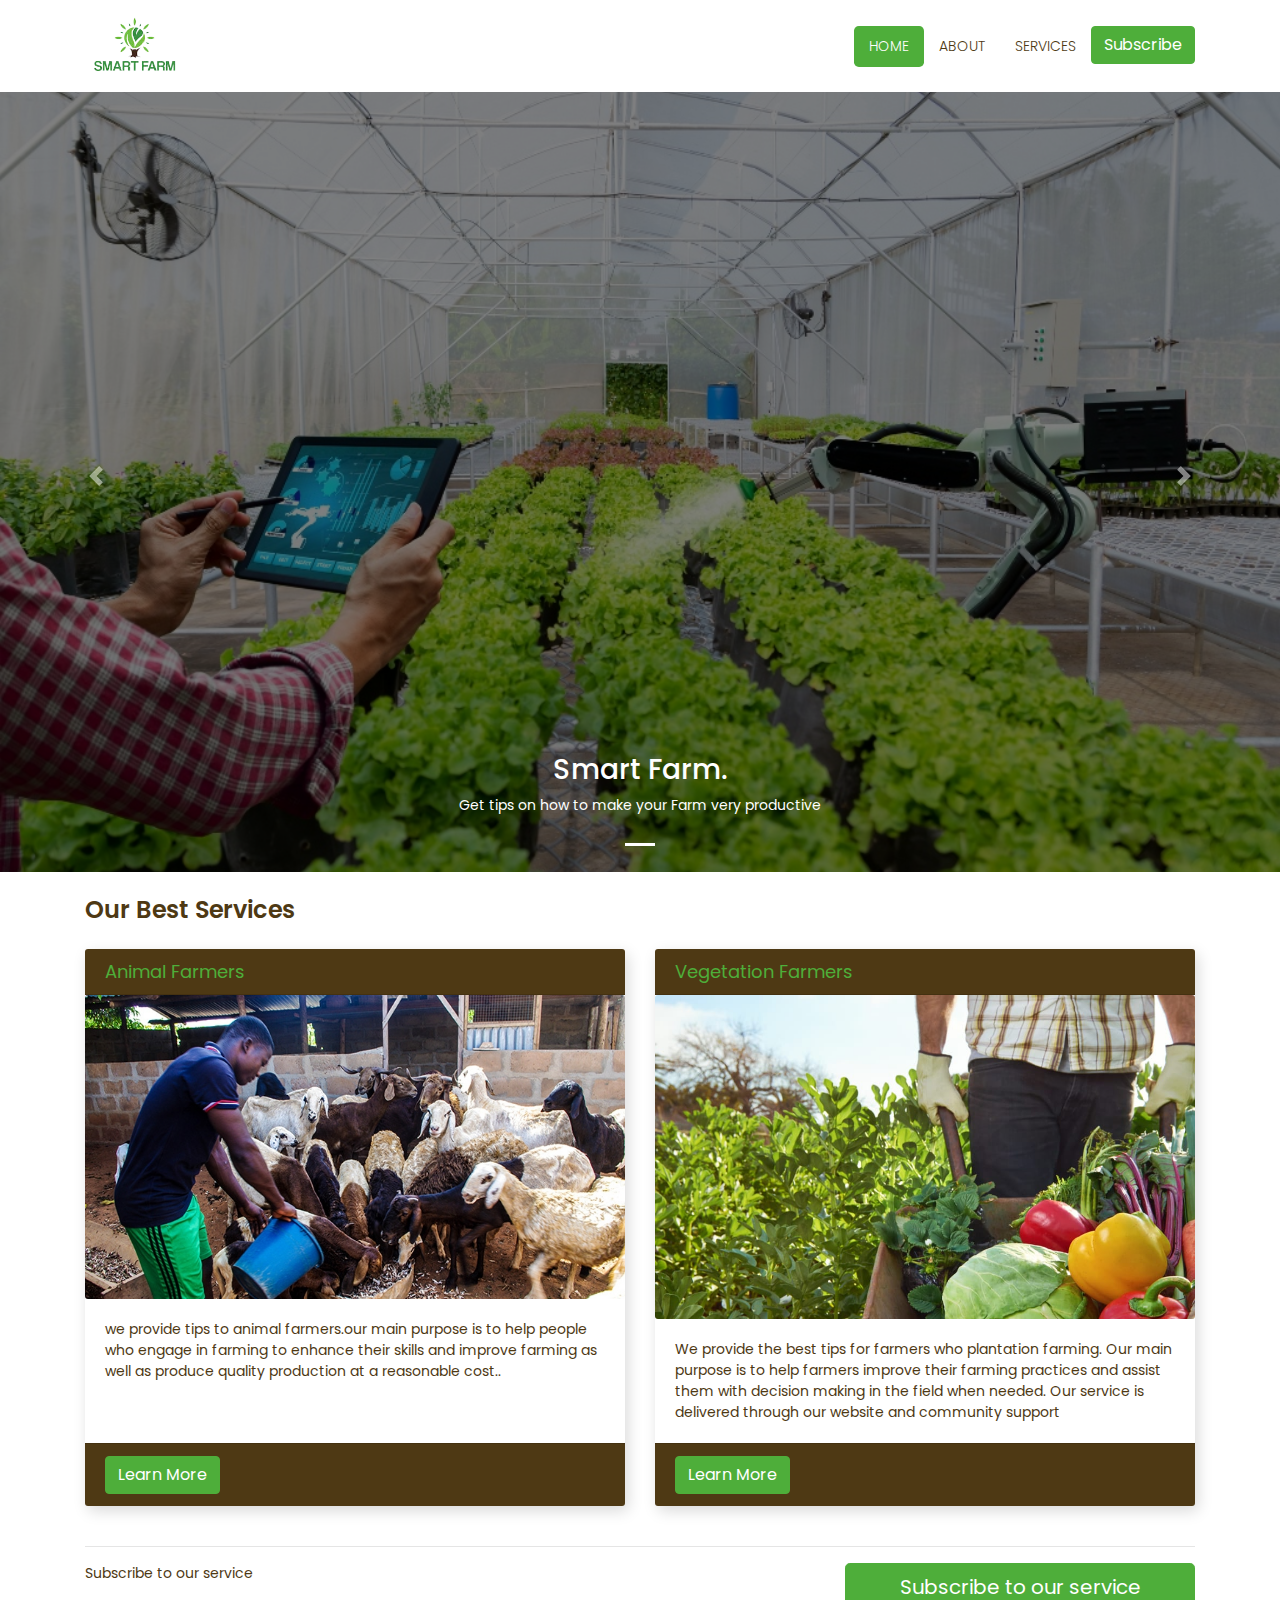
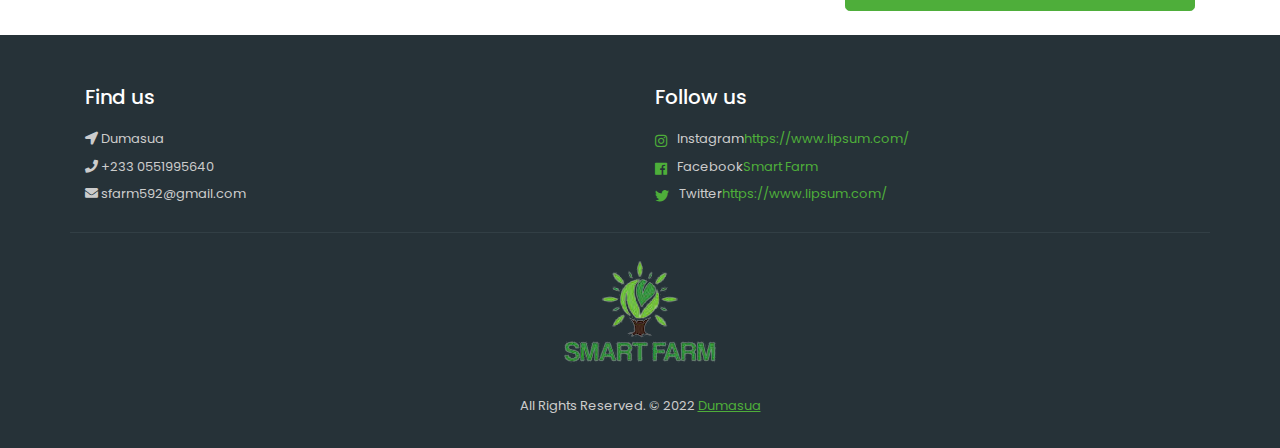
<file: index.html>
<!DOCTYPE html>
<html lang="en">
<head>
	<meta charset="utf-8">
	<meta name="viewport" content="width=device-width, initial-scale=1, shrink-to-fit=no">
	<meta name="description" content="">
	<meta name="author" content="">
	<title>Smart Farm. Get tips on how to make your Farm very productive </title>
	<!-- Bootstrap core CSS -->
	<link href="vendor/bootstrap/css/bootstrap.min.css" rel="stylesheet">
	<!-- Fontawesome CSS -->
	<link href="css/all.css" rel="stylesheet">
	<!-- Custom styles for this template -->
	<link href="css/style.css" rel="stylesheet">
</head>
<body>
    <!-- Navigation -->
    <nav class="navbar fixed-top navbar-expand-lg navbar-dark bg-light top-nav fixed-top">
        <div class="container">
            <a class="navbar-brand" href="index.html">
            <img src="images/smartfarm.png" class="" alt="logo" width="100" />
            </a>
            <button class="navbar-toggler navbar-toggler-right" type="button" data-toggle="collapse" data-target="#navbarResponsive" aria-controls="navbarResponsive" aria-expanded="false" aria-label="Toggle navigation">
				<span class="fas fa-bars"></span>
            </button>
            <div class="collapse navbar-collapse" id="navbarResponsive">
               <ul class="navbar-nav ml-auto">
                  <li class="nav-item">
                     <a class="nav-link active" href="index.html">Home</a>
                  </li>
                  <li class="nav-item">
                     <a class="nav-link" href="about.html">About</a>
                  </li>
                  <li class="nav-item">
                     <a class="nav-link" href="services.html">Services</a>
                  </li>

                  <li class="nav-item">
                     <a href="https://docs.google.com/forms/d/e/1FAIpQLSfhCXgUAAu_7XBQkKNolbiO1_bX8SvSROceKBPkLJikUIiQJg/viewform?usp=sf_link" class="btn btn-primary">Subscribe</a>
                  </li>
               </ul>
            </div>
<!--  -->
         </div>
    </nav>
    <header class="slider-main">
        <div id="carouselExampleIndicators" class="carousel slide carousel-fade" data-ride="carousel">
            <ol class="carousel-indicators">
               <li data-target="#carouselExampleIndicators" data-slide-to="0" class="active"></li>
              
            </ol>
            <div class="carousel-inner" role="listbox">
               <!-- Slide One - Set the background image for this slide in the line below -->
               <div class="carousel-item active" style="background-image: url('images/smart\ farm\ image.jpeg')">
                  <div class="carousel-caption d-none d-md-block">
                     <h3>Smart Farm.</h3>
                     <p> Get tips on how to make your Farm very productive</p>
                  </div>
               </div>
              
            </div>
            <a class="carousel-control-prev" href="#carouselExampleIndicators" role="button" data-slide="prev">
				<span class="carousel-control-prev-icon" aria-hidden="true"></span>
				<span class="sr-only">Previous</span>
            </a>
            <a class="carousel-control-next" href="#carouselExampleIndicators" role="button" data-slide="next">
				<span class="carousel-control-next-icon" aria-hidden="true"></span>
				<span class="sr-only">Next</span>
            </a>
        </div>
    </header>
    <!-- Page Content -->
    <div class="container">
        <div class="services-bar">
            <h1 class="my-4">Our Best Services </h1>
            <!-- Services Section -->
            <div class="row">
               <div class="col-lg-6 mb-4">
                  <div class="card h-100">
                     <h4 class="card-header">Animal Farmers</h4>
                     <div class="card-img">
                        <img class="img-fluid" src="images/anim.jpeg" alt="" />
                     </div>
                     <div class="card-body">
                        <p class="card-text">we provide tips to animal farmers.our main purpose is to help people who engage in farming to enhance their skills and improve farming as well as produce quality production at a reasonable cost..</p>
                     </div>
                     <div class="card-footer">
                        <a href="about.html" class="btn btn-primary">Learn More</a>
                     </div>
                  </div>
               </div>
               <div class="col-lg-6 mb-4">
                  <div class="card h-100">
                     <h4 class="card-header">Vegetation Farmers</h4>
                     <div class="card-img">
                        <img class="img-fluid" src="images/foodfarmers.jpeg" alt="" />
                     </div>
                     <div class="card-body">
                        <p class="card-text">We provide the best tips for farmers who plantation farming. Our main purpose is to help farmers improve their farming practices and assist them with decision making in the field when needed. Our service is delivered through our website and community support</p>
                     </div>
                     <div class="card-footer">
                        <a href="about.html" class="btn btn-primary">Learn More</a>
                     </div>
                  </div>
               </div>
            </div>
            <!-- /.row -->
        </div>
        <!-- About Section -->
  
        <hr>
        <!-- Get In Touch Now Section -->
        <div class="row mb-4">
            <div class="col-md-8">
               <p>Subscribe to our service</p>
            </div>
            <div class="col-md-4">
               <a class="btn btn-lg btn-secondary btn-block" href="https://docs.google.com/forms/d/e/1FAIpQLSfhCXgUAAu_7XBQkKNolbiO1_bX8SvSROceKBPkLJikUIiQJg/viewform?usp=sf_link">Subscribe to our service</a>
            </div>
        </div>
    </div>
    <!-- /.container -->
    <!--footer starts from here-->
    <footer class="footer">
        <div class="container bottom_border">
            <div class="row">
               <div class="col-lg-6 col-md-6 col-sm-6 col">
					<h5 class="headin5_amrc col_white_amrc pt2">Find us</h5>
					<!--headin5_amrc-->
					<p><i class="fa fa-location-arrow"></i> Dumasua</p>
					<p><i class="fa fa-phone"></i> +233 0551995640 </p>
					<p><i class="fa fa fa-envelope"></i> sfarm592@gmail.com </p>
               </div>
               <div class="col-lg-6 col-md-6 col-sm-6 col">
					<h5 class="headin5_amrc col_white_amrc pt2">Follow us</h5>
					<!--headin5_amrc ends here-->
					<ul class="footer_ul2_amrc">
						<li>
							<a href="#"><i class="fab fa-instagram fleft padding-right"></i> </a>
							<p>Instagram<a href="#">https://www.lipsum.com/</a></p>
						</li>
						<li>
							<a href="#"><i class="fab fa-facebook fleft padding-right"></i> </a>
							<p>Facebook<a href="#">Smart Farm</a></p>
						</li>
						<li>
							<a href="#"><i class="fab fa-twitter fleft padding-right"></i> </a>
							<p>Twitter<a href="#">https://www.lipsum.com/</a></p>
						</li>
					</ul>
					<!--footer_ul2_amrc ends here-->
				</div>
	
			
			</div>
		</div>
        <div class="container">
            <div class="footer-logo">
				<a href="#"><img src="images/smartfarm.png" alt="" /></a>
			</div>
            <!--foote_bottom_ul_amrc ends here-->
            <p class="copyright text-center">All Rights Reserved. &copy; 2022 <a href="#">Dumasua</a>
            </p>
            
            <!--social_footer_ul ends here-->
        </div>
    </footer>
	  
<!-- Bootstrap core JavaScript -->
<script src="vendor/jquery/jquery.min.js"></script>
<script src="vendor/bootstrap/js/bootstrap.bundle.min.js"></script>
</body>
</html>
</file>
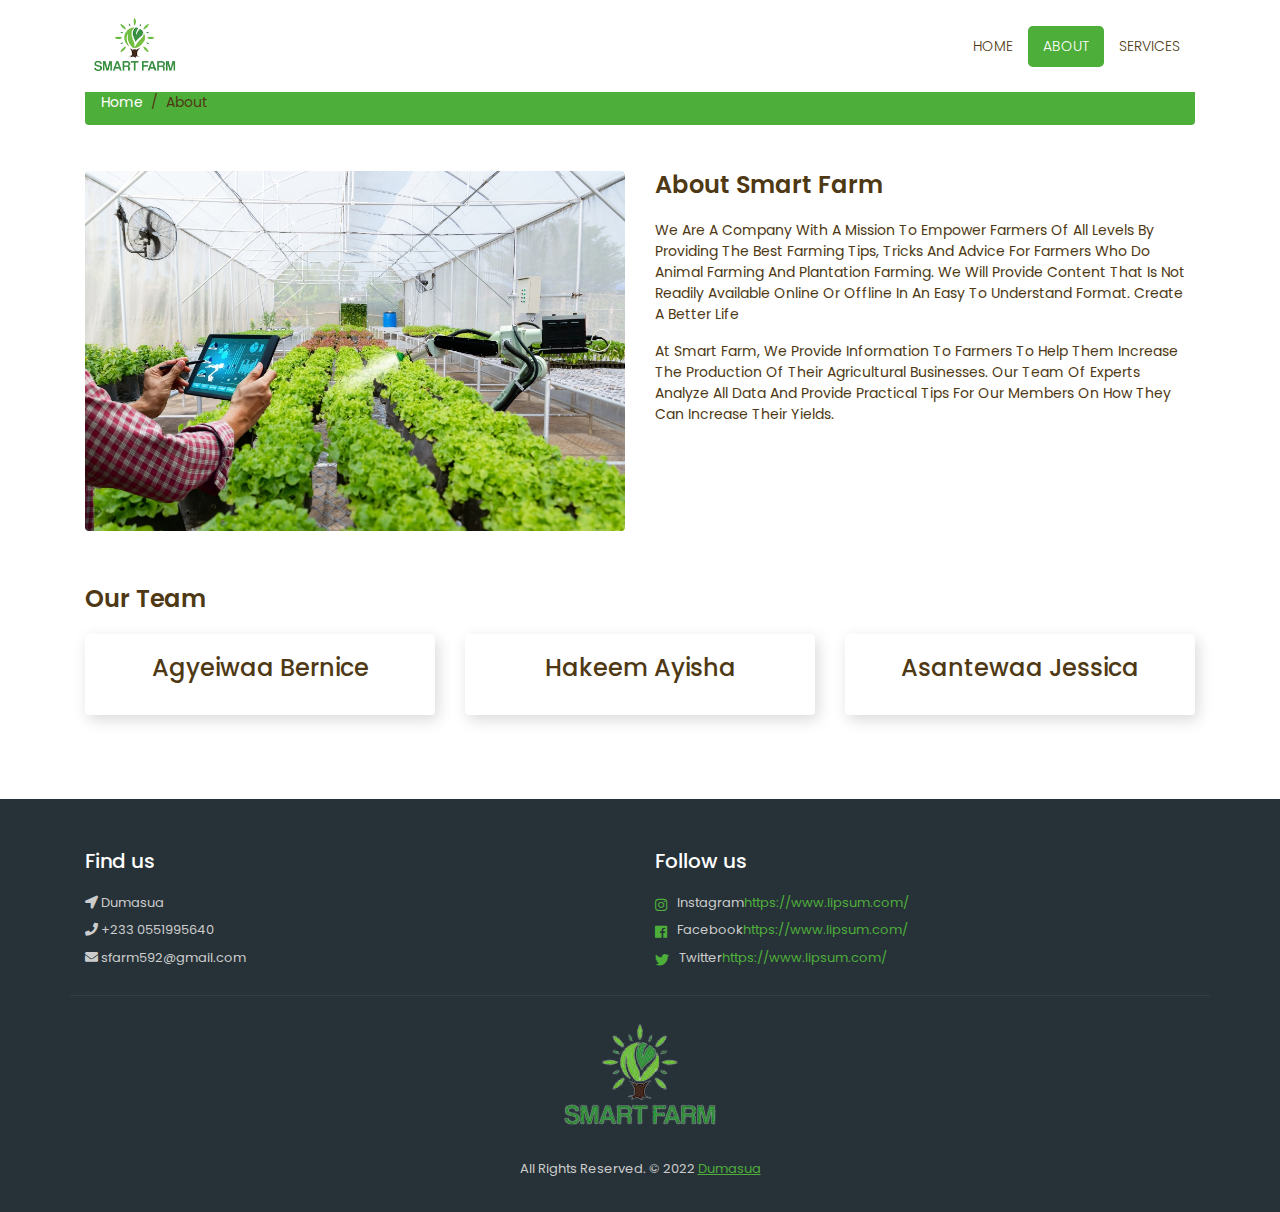
<file: about.html>
<!DOCTYPE html>
<html lang="en">
<head>
	<meta charset="utf-8">
	<meta name="viewport" content="width=device-width, initial-scale=1, shrink-to-fit=no">
	<meta name="description" content="">
	<meta name="author" content="">
	<title>Smart Farm</title>
	<!-- Bootstrap core CSS -->
	<link href="vendor/bootstrap/css/bootstrap.min.css" rel="stylesheet">
	<!-- Fontawesome CSS -->
	<link href="css/all.css" rel="stylesheet">
	<!-- Custom styles for this template -->
	<link href="css/style.css" rel="stylesheet">
</head>
<body>
	<!-- Navigation -->
	<nav class="navbar fixed-top navbar-expand-lg navbar-dark bg-light top-nav fixed-top">
        <div class="container">
            <a class="navbar-brand" href="index.html">
				<img src="images/smartfarm.png" class="" alt="logo" width="100" />
            </a>
            <button class="navbar-toggler navbar-toggler-right" type="button" data-toggle="collapse" data-target="#navbarResponsive" aria-controls="navbarResponsive" aria-expanded="false" aria-label="Toggle navigation">
				<span class="fas fa-bars"></span>
            </button>
            <div class="collapse navbar-collapse" id="navbarResponsive">
               <ul class="navbar-nav ml-auto">
                  <li class="nav-item">
                     <a class="nav-link " href="index.html">Home</a>
                  </li>
                  <li class="nav-item">
                     <a class="nav-link active" href="about.html">About</a>
                  </li>
                  <li class="nav-item">
                     <a class="nav-link" href="services.html">Services</a>
                  </li>
               </ul>
            </div>
        </div>
    </nav>
	<!-- full Title -->

    <!-- Page Content -->
    <div class="container">
		<div class="breadcrumb-main">
			<ol class="breadcrumb">
				<li class="breadcrumb-item">
					<a href="index.html">Home</a>
				</li>
				<li class="breadcrumb-item active">About</li>
			</ol>
		</div>
		<!-- About Content -->
		<div class="about-main">
			<div class="row">
				<div class="col-lg-6">
					<img class="img-fluid rounded mb-4" src="images/smart farm image.jpeg" alt="" />
				</div>
				<div class="col-lg-6">
					<h2>About Smart Farm</h2>
					<p>We are a company with a mission to empower farmers of all levels by providing the best farming tips, tricks and advice for farmers who do animal farming and plantation farming. We will provide content that is not readily available online or offline in an easy to understand format. Create a better life</p>
					<p>At Smart Farm, we provide information to farmers to help them increase the production of their agricultural businesses.
						  Our team of experts analyze all  data and provide practical tips for our members on how they can increase their yields.</p>
			</div>
			<!-- /.row -->
		</div>

		<!-- Team Members -->
		<div class="team-members-box">  
			<h2>Our Team</h2>
			<div class="row">
				<div class="col-lg-4 mb-4">
				  <div class="card h-100 text-center">
					<div class="card-body">
						<h4 class="card-title">Agyeiwaa Bernice
						</h4>
						
					</div>
					
				  </div>
				</div>
				<div class="col-lg-4 mb-4">
				  <div class="card h-100 text-center">
					<div class="card-body">
						<h4 class="card-title">Hakeem Ayisha
						</h4>
					</div>
					
				  </div>
				</div>
				<div class="col-lg-4 mb-4">
				  <div class="card h-100 text-center">
					<div class="card-body">
						<h4 class="card-title">Asantewaa Jessica</h4>
					</div>
					</div>
				  </div>
				</div>
			</div>
			<!-- /.row -->
		</div>
		<!-- Our Customers -->
	
		<!-- /.container -->
	</div>

    <!--footer starts from here-->
    <footer class="footer">
        <div class="container bottom_border">
            <div class="row">
               <div class="col-lg-6 col-md-6 col-sm-6 col">
					<h5 class="headin5_amrc col_white_amrc pt2">Find us</h5>
					<!--headin5_amrc-->
					<p><i class="fa fa-location-arrow"></i> Dumasua</p>
					<p><i class="fa fa-phone"></i> +233 0551995640 </p>
					<p><i class="fa fa fa-envelope"></i> sfarm592@gmail.com </p>
               </div>
               <div class="col-lg-6 col-md-6 col-sm-6 col">
					<h5 class="headin5_amrc col_white_amrc pt2">Follow us</h5>
					<!--headin5_amrc ends here-->
					<ul class="footer_ul2_amrc">
						<li>
							<a href="#"><i class="fab fa-instagram fleft padding-right"></i> </a>
							<p>Instagram<a href="#">https://www.lipsum.com/</a></p>
						</li>
						<li>
							<a href="#"><i class="fab fa-facebook fleft padding-right"></i> </a>
							<p>Facebook<a href="#">https://www.lipsum.com/</a></p>
						</li>
						<li>
							<a href="#"><i class="fab fa-twitter fleft padding-right"></i> </a>
							<p>Twitter<a href="#">https://www.lipsum.com/</a></p>
						</li>
					</ul>
					<!--footer_ul2_amrc ends here-->
				</div>
	
			
			</div>
		</div>
        <div class="container">
            <div class="footer-logo">
				<a href="#"><img src="images/smartfarm.png" alt="" /></a>
			</div>
            <!--foote_bottom_ul_amrc ends here-->
            <p class="copyright text-center">All Rights Reserved. &copy; 2022 <a href="#">Dumasua</a>
            </p>
            
            <!--social_footer_ul ends here-->
        </div>
    </footer>
<!-- Bootstrap core JavaScript -->
<script src="vendor/jquery/jquery.min.js"></script>
<script src="vendor/bootstrap/js/bootstrap.bundle.min.js"></script>
</body>
</html>
</file>
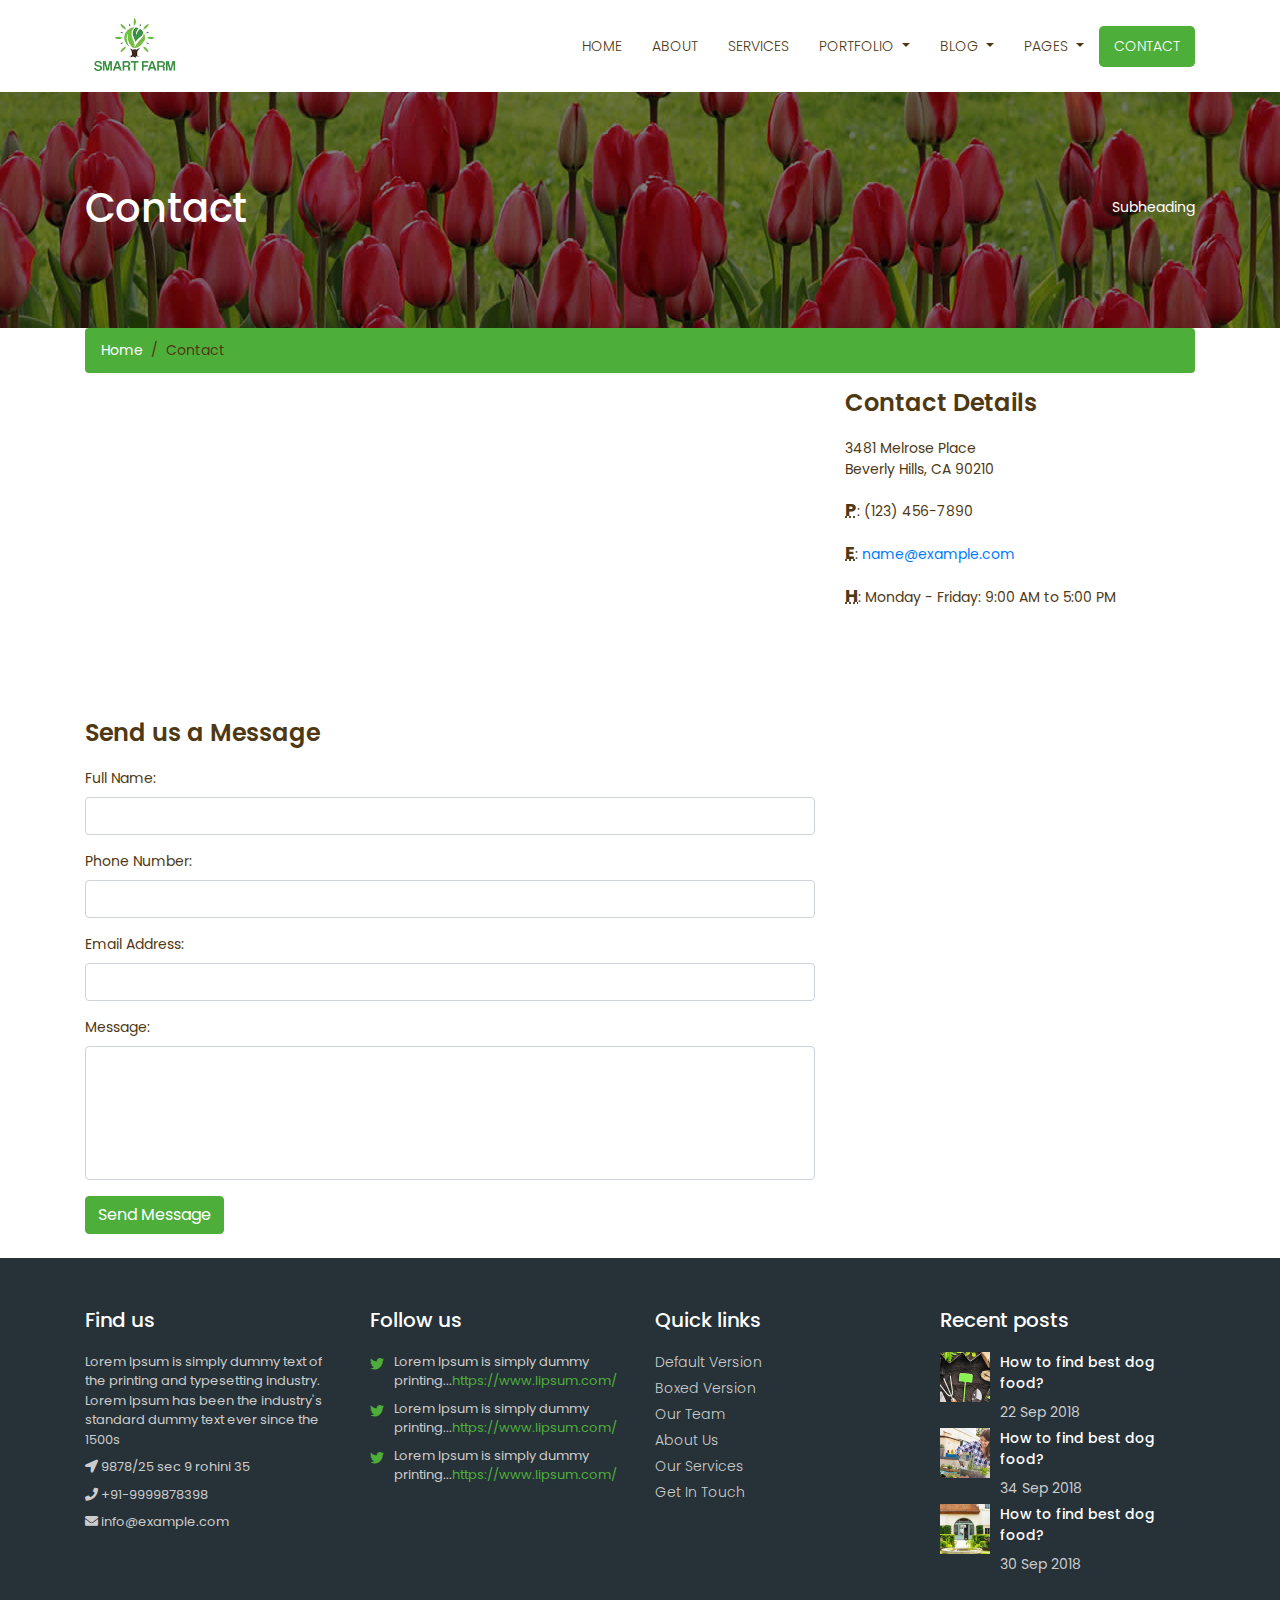
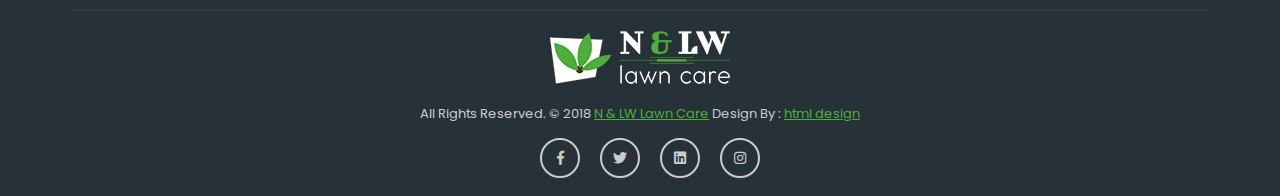
<file: contact.html>
<!DOCTYPE html>
<html lang="en">
<head>
	<meta charset="utf-8">
	<meta name="viewport" content="width=device-width, initial-scale=1, shrink-to-fit=no">
	<meta name="description" content="">
	<meta name="author" content="">
	<title>N & LW Lawn Care - Landscaping Bootstrap4 HTML5 Responsive Template </title>
	<!-- Bootstrap core CSS -->
	<link href="vendor/bootstrap/css/bootstrap.min.css" rel="stylesheet">
	<!-- Fontawesome CSS -->
	<link href="css/all.css" rel="stylesheet">
	<!-- Custom styles for this template -->
	<link href="css/style.css" rel="stylesheet">
</head>
<body>
    <!-- Navigation -->
    <nav class="navbar fixed-top navbar-expand-lg navbar-dark bg-light top-nav fixed-top">
        <div class="container">
            <a class="navbar-brand" href="index.html">
              <img src="images/smartfarm.png" class="" alt="logo" width="100" />
            </a>
            <button class="navbar-toggler navbar-toggler-right" type="button" data-toggle="collapse" data-target="#navbarResponsive" aria-controls="navbarResponsive" aria-expanded="false" aria-label="Toggle navigation">
				<span class="fas fa-bars"></span>
            </button>
            <div class="collapse navbar-collapse" id="navbarResponsive">
               <ul class="navbar-nav ml-auto">
                  <li class="nav-item">
                     <a class="nav-link" href="index.html">Home</a>
                  </li>
                  <li class="nav-item">
                     <a class="nav-link" href="about.html">About</a>
                  </li>
                  <li class="nav-item">
                     <a class="nav-link" href="services.html">Services</a>
                  </li>
                  <li class="nav-item dropdown">
                     <a class="nav-link dropdown-toggle" href="#" id="navbarDropdownPortfolio" data-toggle="dropdown" aria-haspopup="true" aria-expanded="false">
                     Portfolio
                     </a>
                     <div class="dropdown-menu dropdown-menu-right" aria-labelledby="navbarDropdownPortfolio">
                        <a class="dropdown-item" href="portfolio-1-col.html">1 Column Portfolio</a>
                        <a class="dropdown-item" href="portfolio-2-col.html">2 Column Portfolio</a>
                        <a class="dropdown-item" href="portfolio-3-col.html">3 Column Portfolio</a>
                        <a class="dropdown-item" href="portfolio-4-col.html">4 Column Portfolio</a>
                        <a class="dropdown-item" href="portfolio-item.html">Single Portfolio Item</a>
                     </div>
                  </li>
                  <li class="nav-item dropdown">
                     <a class="nav-link dropdown-toggle" href="#" id="navbarDropdownBlog" data-toggle="dropdown" aria-haspopup="true" aria-expanded="false">
                     Blog
                     </a>
                     <div class="dropdown-menu dropdown-menu-right" aria-labelledby="navbarDropdownBlog">
                        <a class="dropdown-item" href="blog-home-1.html">Blog Home 1</a>
                        <a class="dropdown-item" href="blog-home-2.html">Blog Home 2</a>
                        <a class="dropdown-item" href="blog-post.html">Blog Post</a>
                     </div>
                  </li>
                  <li class="nav-item dropdown">
                     <a class="nav-link dropdown-toggle" href="#" id="navbarDropdownBlog" data-toggle="dropdown" aria-haspopup="true" aria-expanded="false">
                     Pages
                     </a>
                     <div class="dropdown-menu dropdown-menu-right" aria-labelledby="navbarDropdownBlog">
                        <a class="dropdown-item" href="faq.html">FAQ</a>
                        <a class="dropdown-item" href="404.html">404</a>
                        <a class="dropdown-item" href="pricing.html">Pricing Table</a>
                     </div>
                  </li>
                  <li class="nav-item">
                     <a class="nav-link active" href="contact.html">Contact</a>
                  </li>
               </ul>
            </div>
        </div>
    </nav>
	
	<!-- full Title -->
	<div class="full-title">
		<div class="container">
			<!-- Page Heading/Breadcrumbs -->
			<h1 class="mt-4 mb-3">Contact
				<small>Subheading</small>
			</h1>
		</div>
	</div>

    <!-- Page Content -->
    <div class="container">
		<div class="breadcrumb-main">
			<ol class="breadcrumb">
				<li class="breadcrumb-item">
					<a href="index.html">Home</a>
				</li>
				<li class="breadcrumb-item active">Contact</li>
			</ol>
		</div>

      <!-- Content Row -->
      <div class="row">
        <!-- Map Column -->
        <div class="col-lg-8 mb-4">
          <!-- Embedded Google Map -->
          <iframe width="100%" height="300px" frameborder="0" scrolling="no" marginheight="0" marginwidth="0" src="http://maps.google.com/maps?hl=en&amp;ie=UTF8&amp;ll=37.0625,-95.677068&amp;spn=56.506174,79.013672&amp;t=m&amp;z=4&amp;output=embed"></iframe>
        </div>
        <!-- Contact Details Column -->
        <div class="col-lg-4 mb-4 contact-right">
          <h3>Contact Details</h3>
          <p>
            3481 Melrose Place
            <br>Beverly Hills, CA 90210
            <br>
          </p>
          <p>
            <abbr title="Phone">P</abbr>: (123) 456-7890
          </p>
          <p>
            <abbr title="Email">E</abbr>:
            <a href="mailto:name@example.com">name@example.com
            </a>
          </p>
          <p>
            <abbr title="Hours">H</abbr>: Monday - Friday: 9:00 AM to 5:00 PM
          </p>
        </div>
      </div>
      <!-- /.row -->

      <!-- Contact Form -->
      <!-- In order to set the email address and subject line for the contact form go to the bin/contact_me.php file. -->
      <div class="row">
        <div class="col-lg-8 mb-4 contact-left">
          <h3>Send us a Message</h3>
          <form name="sentMessage" id="contactForm" novalidate>
            <div class="control-group form-group">
              <div class="controls">
                <label>Full Name:</label>
                <input type="text" class="form-control" id="name" required data-validation-required-message="Please enter your name.">
                <p class="help-block"></p>
              </div>
            </div>
            <div class="control-group form-group">
              <div class="controls">
                <label>Phone Number:</label>
                <input type="tel" class="form-control" id="phone" required data-validation-required-message="Please enter your phone number.">
              </div>
            </div>
            <div class="control-group form-group">
              <div class="controls">
                <label>Email Address:</label>
                <input type="email" class="form-control" id="email" required data-validation-required-message="Please enter your email address.">
              </div>
            </div>
            <div class="control-group form-group">
              <div class="controls">
                <label>Message:</label>
                <textarea rows="5" cols="100" class="form-control" id="message" required data-validation-required-message="Please enter your message" maxlength="999" style="resize:none"></textarea>
              </div>
            </div>
            <div id="success"></div>
            <!-- For success/fail messages -->
            <button type="submit" class="btn btn-primary" id="sendMessageButton">Send Message</button>
          </form>
        </div>

      </div>
      <!-- /.row -->

    </div>
    <!-- /.container -->

    <!--footer starts from here-->
    <footer class="footer">
        <div class="container bottom_border">
            <div class="row">
               <div class="col-lg-3 col-md-6 col-sm-6 col">
					<h5 class="headin5_amrc col_white_amrc pt2">Find us</h5>
					<!--headin5_amrc-->
					<p class="mb10">Lorem Ipsum is simply dummy text of the printing and typesetting industry. Lorem Ipsum has been the industry's standard dummy text ever since the 1500s</p>
					<p><i class="fa fa-location-arrow"></i> 9878/25 sec 9 rohini 35 </p>
					<p><i class="fa fa-phone"></i> +91-9999878398 </p>
					<p><i class="fa fa fa-envelope"></i> info@example.com </p>
               </div>
               <div class="col-lg-3 col-md-6 col-sm-6 col">
					<h5 class="headin5_amrc col_white_amrc pt2">Follow us</h5>
					<!--headin5_amrc ends here-->
					<ul class="footer_ul2_amrc">
						<li>
							<a href="#"><i class="fab fa-twitter fleft padding-right"></i> </a>
							<p>Lorem Ipsum is simply dummy printing...<a href="#">https://www.lipsum.com/</a></p>
						</li>
						<li>
							<a href="#"><i class="fab fa-twitter fleft padding-right"></i> </a>
							<p>Lorem Ipsum is simply dummy printing...<a href="#">https://www.lipsum.com/</a></p>
						</li>
						<li>
							<a href="#"><i class="fab fa-twitter fleft padding-right"></i> </a>
							<p>Lorem Ipsum is simply dummy printing...<a href="#">https://www.lipsum.com/</a></p>
						</li>
					</ul>
					<!--footer_ul2_amrc ends here-->
				</div>
				<div class="col-lg-3 col-md-6 col-sm-6">
					<h5 class="headin5_amrc col_white_amrc pt2">Quick links</h5>
					<!--headin5_amrc-->
					<ul class="footer_ul_amrc">
						<li><a href="#">Default Version</a></li>
						<li><a href="#">Boxed Version</a></li>
						<li><a href="#">Our Team </a></li>
						<li><a href="#">About Us</a></li>
						<li><a href="#">Our Services</a></li>
						<li><a href="#">Get In Touch</a></li>
					</ul>
					<!--footer_ul_amrc ends here-->
				</div>
				<div class="col-lg-3 col-md-6 col-sm-6 ">
					<h5 class="headin5_amrc col_white_amrc pt2">Recent posts</h5>
					<!--headin5_amrc-->
					<ul class="footer_ul_amrc">
						<li class="media">
							<div class="media-left">
								<img class="img-fluid" src="images/post-img-01.jpg" alt="" />
							</div>
							<div class="media-body">
								<p>How to find best dog food?</p>
								<span>22 Sep 2018</span>
							</div>
						</li>
						<li class="media">
							<div class="media-left">
								<img class="img-fluid" src="images/post-img-02.jpg" alt="" />
							</div>
							<div class="media-body">
								<p>How to find best dog food?</p>
								<span>34 Sep 2018</span>
							</div>
						</li>
						<li class="media">
							<div class="media-left">
								<img class="img-fluid" src="images/post-img-03.jpg" alt="" />
							</div>
							<div class="media-body">
								<p>How to find best dog food?</p>
								<span>30 Sep 2018</span>
							</div>
						</li>
					</ul>
					<!--footer_ul_amrc ends here-->
				</div>
			</div>
		</div>
        <div class="container">
            <div class="footer-logo">
				<a href="#"><img src="images/footer-logo.png" alt="" /></a>
			</div>
            <!--foote_bottom_ul_amrc ends here-->
            <p class="copyright text-center">All Rights Reserved. &copy; 2018 <a href="#">N & LW Lawn Care</a> Design By : 
				<a href="https://html.design/">html design</a>
            </p>
            <ul class="social_footer_ul">
				<li><a href="#"><i class="fab fa-facebook-f"></i></a></li>
				<li><a href="#"><i class="fab fa-twitter"></i></a></li>
				<li><a href="#"><i class="fab fa-linkedin"></i></a></li>
				<li><a href="#"><i class="fab fa-instagram"></i></a></li>
            </ul>
            <!--social_footer_ul ends here-->
        </div>
    </footer>

<!-- Bootstrap core JavaScript -->
<script src="vendor/jquery/jquery.min.js"></script>
<script src="vendor/bootstrap/js/bootstrap.bundle.min.js"></script>
<!-- Contact form JavaScript -->
<script src="js/jqBootstrapValidation.js"></script>
<script src="js/contact_me.js"></script>
</body>
</html>
</file>
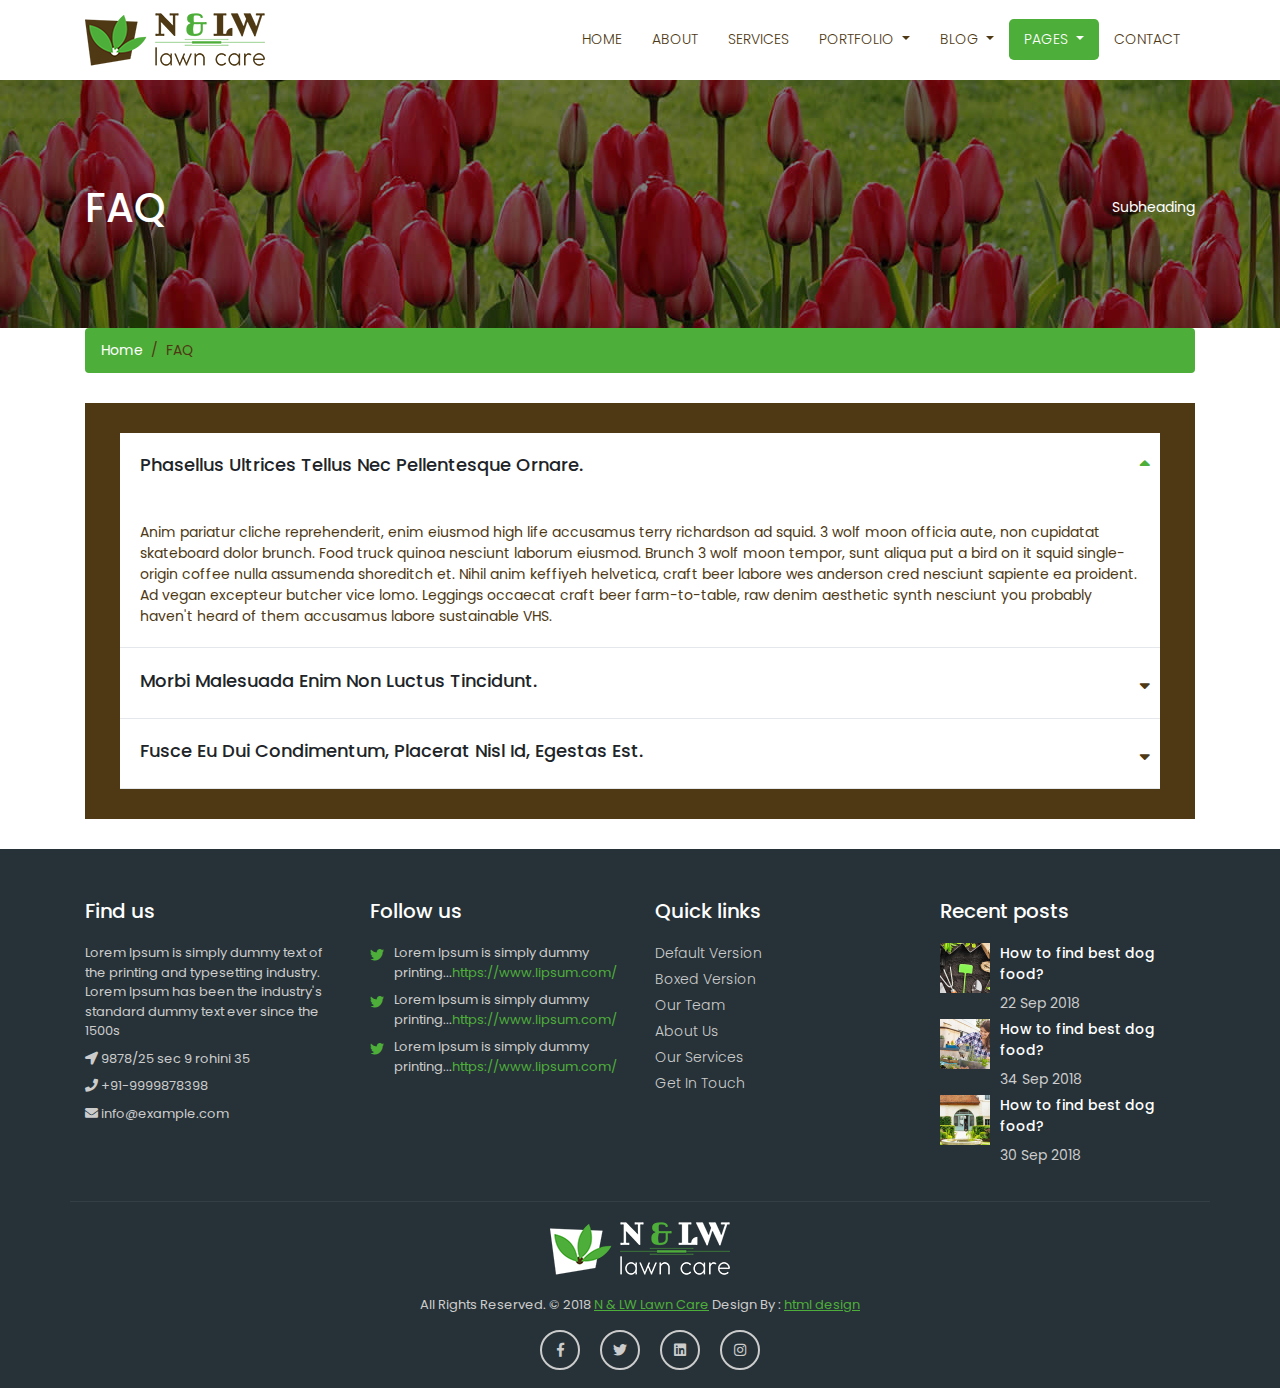
<file: faq.html>
<!DOCTYPE html>
<html lang="en">
<head>
	<meta charset="utf-8">
	<meta name="viewport" content="width=device-width, initial-scale=1, shrink-to-fit=no">
	<meta name="description" content="">
	<meta name="author" content="">
	<title>N & LW Lawn Care - Landscaping Bootstrap4 HTML5 Responsive Template </title>
	<!-- Bootstrap core CSS -->
	<link href="vendor/bootstrap/css/bootstrap.min.css" rel="stylesheet">
	<!-- Fontawesome CSS -->
	<link href="css/all.css" rel="stylesheet">
	<!-- Custom styles for this template -->
	<link href="css/style.css" rel="stylesheet">
</head>
<body>
    <!-- Navigation -->
    <nav class="navbar fixed-top navbar-expand-lg navbar-dark bg-light top-nav fixed-top">
        <div class="container">
            <a class="navbar-brand" href="index.html">
            <img src="images/logo.png" alt="logo" />
            </a>
            <button class="navbar-toggler navbar-toggler-right" type="button" data-toggle="collapse" data-target="#navbarResponsive" aria-controls="navbarResponsive" aria-expanded="false" aria-label="Toggle navigation">
				<span class="fas fa-bars"></span>
            </button>
            <div class="collapse navbar-collapse" id="navbarResponsive">
               <ul class="navbar-nav ml-auto">
                  <li class="nav-item">
                     <a class="nav-link" href="index.html">Home</a>
                  </li>
                  <li class="nav-item">
                     <a class="nav-link" href="about.html">About</a>
                  </li>
                  <li class="nav-item">
                     <a class="nav-link" href="services.html">Services</a>
                  </li>
                  <li class="nav-item dropdown">
                     <a class="nav-link dropdown-toggle" href="#" id="navbarDropdownPortfolio" data-toggle="dropdown" aria-haspopup="true" aria-expanded="false">
                     Portfolio
                     </a>
                     <div class="dropdown-menu dropdown-menu-right" aria-labelledby="navbarDropdownPortfolio">
                        <a class="dropdown-item" href="portfolio-1-col.html">1 Column Portfolio</a>
                        <a class="dropdown-item" href="portfolio-2-col.html">2 Column Portfolio</a>
                        <a class="dropdown-item" href="portfolio-3-col.html">3 Column Portfolio</a>
                        <a class="dropdown-item" href="portfolio-4-col.html">4 Column Portfolio</a>
                        <a class="dropdown-item" href="portfolio-item.html">Single Portfolio Item</a>
                     </div>
                  </li>
                  <li class="nav-item dropdown">
                     <a class="nav-link dropdown-toggle" href="#" id="navbarDropdownBlog" data-toggle="dropdown" aria-haspopup="true" aria-expanded="false">
                     Blog
                     </a>
                     <div class="dropdown-menu dropdown-menu-right" aria-labelledby="navbarDropdownBlog">
                        <a class="dropdown-item" href="blog-home-1.html">Blog Home 1</a>
                        <a class="dropdown-item" href="blog-home-2.html">Blog Home 2</a>
                        <a class="dropdown-item" href="blog-post.html">Blog Post</a>
                     </div>
                  </li>
                  <li class="nav-item dropdown">
                     <a class="nav-link active dropdown-toggle" href="#" id="navbarDropdownBlog" data-toggle="dropdown" aria-haspopup="true" aria-expanded="false">
                     Pages
                     </a>
                     <div class="dropdown-menu dropdown-menu-right" aria-labelledby="navbarDropdownBlog">
                        <a class="dropdown-item" href="faq.html">FAQ</a>
                        <a class="dropdown-item" href="404.html">404</a>
                        <a class="dropdown-item" href="pricing.html">Pricing Table</a>
                     </div>
                  </li>
                  <li class="nav-item">
                     <a class="nav-link" href="contact.html">Contact</a>
                  </li>
               </ul>
            </div>
        </div>
    </nav>

	<!-- full Title -->
	<div class="full-title">
		<div class="container">
			<!-- Page Heading/Breadcrumbs -->
			<h1 class="mt-4 mb-3">FAQ
				<small>Subheading</small>
			</h1>
		</div>
	</div>
	
    <!-- Page Content -->
    <div class="container">
		<div class="breadcrumb-main">
			<ol class="breadcrumb">
				<li class="breadcrumb-item">
					<a href="index.html">Home</a>
				</li>
				<li class="breadcrumb-item active">FAQ</li>
			</ol>
		</div>

		<div class="faq-main">
			<div class="" id="accordion" role="tablist" aria-multiselectable="true">
				<div class="card accordion-single">
				  <div class="card-header" role="tab" id="headingOne">
					<h5 class="mb-0">
					  <a data-toggle="collapse" data-parent="#accordion" href="#collapseOne" aria-expanded="true" aria-controls="collapseOne">Phasellus ultrices tellus nec pellentesque ornare.</a>
					</h5>
				  </div>

				  <div id="collapseOne" class="collapse show" role="tabpanel" aria-labelledby="headingOne">
					<div class="card-body">
					  Anim pariatur cliche reprehenderit, enim eiusmod high life accusamus terry richardson ad squid. 3 wolf moon officia aute, non cupidatat skateboard dolor brunch. Food truck quinoa nesciunt laborum eiusmod. Brunch 3 wolf moon tempor, sunt aliqua put a bird on it squid single-origin coffee nulla assumenda shoreditch et. Nihil anim keffiyeh helvetica, craft beer labore wes anderson cred nesciunt sapiente ea proident. Ad vegan excepteur butcher vice lomo. Leggings occaecat craft beer farm-to-table, raw denim aesthetic synth nesciunt you probably haven't heard of them accusamus labore sustainable VHS.
					</div>
				  </div>
				</div>
				<div class="card accordion-single">
				  <div class="card-header" role="tab" id="headingTwo">
					<h5 class="mb-0">
					  <a class="collapsed" data-toggle="collapse" data-parent="#accordion" href="#collapseTwo" aria-expanded="false" aria-controls="collapseTwo">Morbi malesuada enim non luctus tincidunt.</a>
					</h5>
				  </div>
				  <div id="collapseTwo" class="collapse" role="tabpanel" aria-labelledby="headingTwo">
					<div class="card-body">
					  Anim pariatur cliche reprehenderit, enim eiusmod high life accusamus terry richardson ad squid. 3 wolf moon officia aute, non cupidatat skateboard dolor brunch. Food truck quinoa nesciunt laborum eiusmod. Brunch 3 wolf moon tempor, sunt aliqua put a bird on it squid single-origin coffee nulla assumenda shoreditch et. Nihil anim keffiyeh helvetica, craft beer labore wes anderson cred nesciunt sapiente ea proident. Ad vegan excepteur butcher vice lomo. Leggings occaecat craft beer farm-to-table, raw denim aesthetic synth nesciunt you probably haven't heard of them accusamus labore sustainable VHS.
					</div>
				  </div>
				</div>
				<div class="card accordion-single">
				  <div class="card-header" role="tab" id="headingThree">
					<h5 class="mb-0">
					  <a class="collapsed" data-toggle="collapse" data-parent="#accordion" href="#collapseThree" aria-expanded="false" aria-controls="collapseThree">Fusce eu dui condimentum, placerat nisl id, egestas est.</a>
					</h5>
				  </div>
				  <div id="collapseThree" class="collapse" role="tabpanel" aria-labelledby="headingThree">
					<div class="card-body">
					  Anim pariatur cliche reprehenderit, enim eiusmod high life accusamus terry richardson ad squid. 3 wolf moon officia aute, non cupidatat skateboard dolor brunch. Food truck quinoa nesciunt laborum eiusmod. Brunch 3 wolf moon tempor, sunt aliqua put a bird on it squid single-origin coffee nulla assumenda shoreditch et. Nihil anim keffiyeh helvetica, craft beer labore wes anderson cred nesciunt sapiente ea proident. Ad vegan excepteur butcher vice lomo. Leggings occaecat craft beer farm-to-table, raw denim aesthetic synth nesciunt you probably haven't heard of them accusamus labore sustainable VHS.
					</div>
				  </div>
				</div>
			</div>
		</div>

    </div>
    <!-- /.container -->

    <!--footer starts from here-->
    <footer class="footer">
        <div class="container bottom_border">
            <div class="row">
               <div class="col-lg-3 col-md-6 col-sm-6 col">
					<h5 class="headin5_amrc col_white_amrc pt2">Find us</h5>
					<!--headin5_amrc-->
					<p class="mb10">Lorem Ipsum is simply dummy text of the printing and typesetting industry. Lorem Ipsum has been the industry's standard dummy text ever since the 1500s</p>
					<p><i class="fa fa-location-arrow"></i> 9878/25 sec 9 rohini 35 </p>
					<p><i class="fa fa-phone"></i> +91-9999878398 </p>
					<p><i class="fa fa fa-envelope"></i> info@example.com </p>
               </div>
               <div class="col-lg-3 col-md-6 col-sm-6 col">
					<h5 class="headin5_amrc col_white_amrc pt2">Follow us</h5>
					<!--headin5_amrc ends here-->
					<ul class="footer_ul2_amrc">
						<li>
							<a href="#"><i class="fab fa-twitter fleft padding-right"></i> </a>
							<p>Lorem Ipsum is simply dummy printing...<a href="#">https://www.lipsum.com/</a></p>
						</li>
						<li>
							<a href="#"><i class="fab fa-twitter fleft padding-right"></i> </a>
							<p>Lorem Ipsum is simply dummy printing...<a href="#">https://www.lipsum.com/</a></p>
						</li>
						<li>
							<a href="#"><i class="fab fa-twitter fleft padding-right"></i> </a>
							<p>Lorem Ipsum is simply dummy printing...<a href="#">https://www.lipsum.com/</a></p>
						</li>
					</ul>
					<!--footer_ul2_amrc ends here-->
				</div>
				<div class="col-lg-3 col-md-6 col-sm-6">
					<h5 class="headin5_amrc col_white_amrc pt2">Quick links</h5>
					<!--headin5_amrc-->
					<ul class="footer_ul_amrc">
						<li><a href="#">Default Version</a></li>
						<li><a href="#">Boxed Version</a></li>
						<li><a href="#">Our Team </a></li>
						<li><a href="#">About Us</a></li>
						<li><a href="#">Our Services</a></li>
						<li><a href="#">Get In Touch</a></li>
					</ul>
					<!--footer_ul_amrc ends here-->
				</div>
				<div class="col-lg-3 col-md-6 col-sm-6 ">
					<h5 class="headin5_amrc col_white_amrc pt2">Recent posts</h5>
					<!--headin5_amrc-->
					<ul class="footer_ul_amrc">
						<li class="media">
							<div class="media-left">
								<img class="img-fluid" src="images/post-img-01.jpg" alt="" />
							</div>
							<div class="media-body">
								<p>How to find best dog food?</p>
								<span>22 Sep 2018</span>
							</div>
						</li>
						<li class="media">
							<div class="media-left">
								<img class="img-fluid" src="images/post-img-02.jpg" alt="" />
							</div>
							<div class="media-body">
								<p>How to find best dog food?</p>
								<span>34 Sep 2018</span>
							</div>
						</li>
						<li class="media">
							<div class="media-left">
								<img class="img-fluid" src="images/post-img-03.jpg" alt="" />
							</div>
							<div class="media-body">
								<p>How to find best dog food?</p>
								<span>30 Sep 2018</span>
							</div>
						</li>
					</ul>
					<!--footer_ul_amrc ends here-->
				</div>
			</div>
		</div>
        <div class="container">
            <div class="footer-logo">
				<a href="#"><img src="images/footer-logo.png" alt="" /></a>
			</div>
            <!--foote_bottom_ul_amrc ends here-->
            <p class="copyright text-center">All Rights Reserved. &copy; 2018 <a href="#">N & LW Lawn Care</a> Design By : 
				<a href="https://html.design/">html design</a>
            </p>
            <ul class="social_footer_ul">
				<li><a href="#"><i class="fab fa-facebook-f"></i></a></li>
				<li><a href="#"><i class="fab fa-twitter"></i></a></li>
				<li><a href="#"><i class="fab fa-linkedin"></i></a></li>
				<li><a href="#"><i class="fab fa-instagram"></i></a></li>
            </ul>
            <!--social_footer_ul ends here-->
        </div>
    </footer>

<!-- Bootstrap core JavaScript -->
<script src="vendor/jquery/jquery.min.js"></script>
<script src="vendor/bootstrap/js/bootstrap.bundle.min.js"></script>
</body>
</html>
</file>
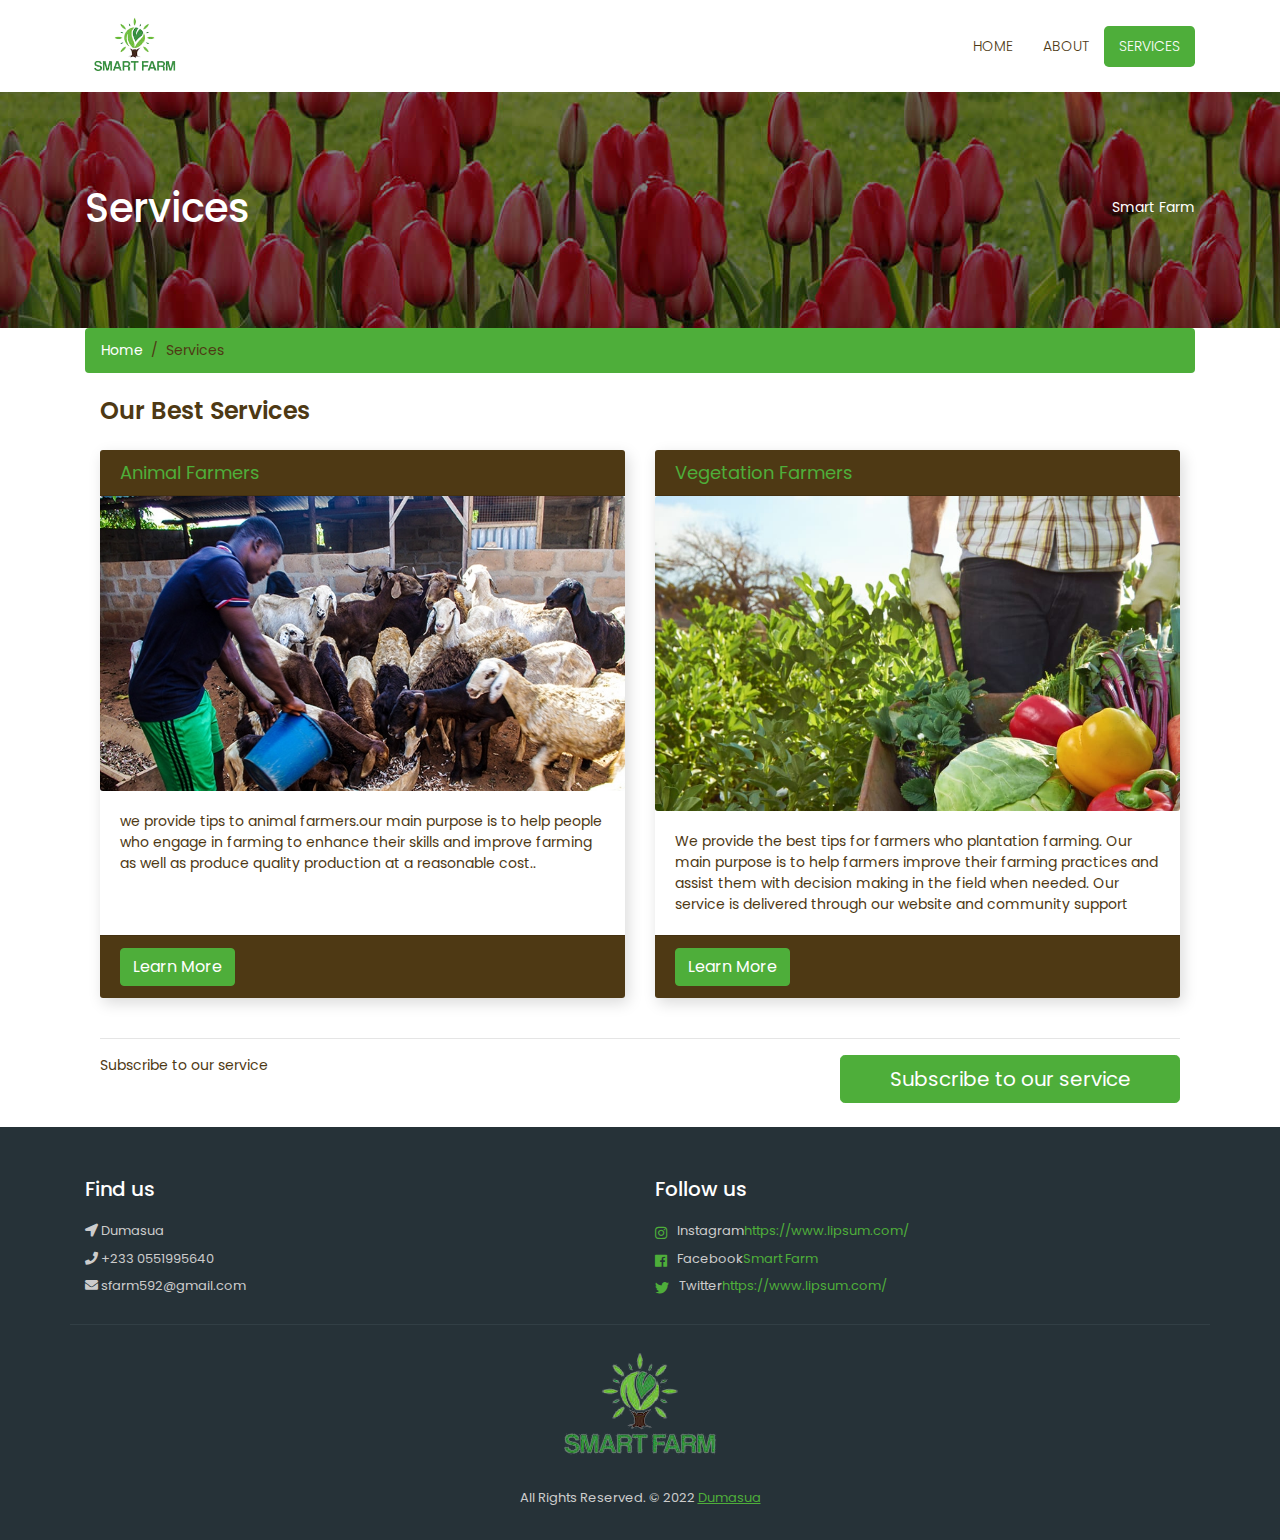
<file: services.html>
<!DOCTYPE html>
<html lang="en">
<head>
	<meta charset="utf-8">
	<meta name="viewport" content="width=device-width, initial-scale=1, shrink-to-fit=no">
	<meta name="description" content="">
	<meta name="author" content="">
	<title>N & LW Lawn Care - Landscaping Bootstrap4 HTML5 Responsive Template </title>
	<!-- Bootstrap core CSS -->
	<link href="vendor/bootstrap/css/bootstrap.min.css" rel="stylesheet">
	<!-- Fontawesome CSS -->
	<link href="css/all.css" rel="stylesheet">
	<!-- Custom styles for this template -->
	<link href="css/style.css" rel="stylesheet">
</head>

<body>
    <!-- Navigation -->
     <nav class="navbar fixed-top navbar-expand-lg navbar-dark bg-light top-nav fixed-top">
        <div class="container">
            <a class="navbar-brand" href="index.html">
			<img src="images/smartfarm.png" class="" alt="logo" width="100" />
            </a>
            <button class="navbar-toggler navbar-toggler-right" type="button" data-toggle="collapse" data-target="#navbarResponsive" aria-controls="navbarResponsive" aria-expanded="false" aria-label="Toggle navigation">
				<span class="fas fa-bars"></span>
            </button>
            <div class="collapse navbar-collapse" id="navbarResponsive">
               <ul class="navbar-nav ml-auto">
                  <li class="nav-item">
                     <a class="nav-link " href="index.html">Home</a>
                  </li>
                  <li class="nav-item">
                     <a class="nav-link" href="about.html">About</a>
                  </li>
                  <li class="nav-item">
                     <a class="nav-link active" href="services.html">Services</a>
                  </li>
               </ul>
            </div>
        </div>
    </nav>

	<!-- full Title -->
	<div class="full-title">
		<div class="container">
			<!-- Page Heading/Breadcrumbs -->
			<h1 class="mt-4 mb-3">Services
				<small>Smart Farm</small>
			</h1>
		</div>
	</div>
	
    <!-- Page Content -->
    <div class="container">
		<div class="breadcrumb-main">
			<ol class="breadcrumb">
				<li class="breadcrumb-item">
					<a href="index.html">Home</a>
				</li>
				<li class="breadcrumb-item active">Services</li>
			</ol>
		</div>

		<!-- Image Header -->
		<div class="container">
			<div class="services-bar">
				<h1 class="my-4">Our Best Services </h1>
				<!-- Services Section -->
				<div class="row">
				   <div class="col-lg-6 mb-4">
					  <div class="card h-100">
						 <h4 class="card-header">Animal Farmers</h4>
						 <div class="card-img">
							<img class="img-fluid" src="images/anim.jpeg" alt="" />
						 </div>
						 <div class="card-body">
							<p class="card-text">we provide tips to animal farmers.our main purpose is to help people who engage in farming to enhance their skills and improve farming as well as produce quality production at a reasonable cost..</p>
						 </div>
						 <div class="card-footer">
							<a href="#" class="btn btn-primary">Learn More</a>
						 </div>
					  </div>
				   </div>
				   <div class="col-lg-6 mb-4">
					  <div class="card h-100">
						 <h4 class="card-header">Vegetation Farmers</h4>
						 <div class="card-img">
							<img class="img-fluid" src="images/foodfarmers.jpeg" alt="" />
						 </div>
						 <div class="card-body">
							<p class="card-text">We provide the best tips for farmers who plantation farming. Our main purpose is to help farmers improve their farming practices and assist them with decision making in the field when needed. Our service is delivered through our website and community support</p>
						 </div>
						 <div class="card-footer">
							<a href="#" class="btn btn-primary">Learn More</a>
						 </div>
					  </div>
				   </div>
				</div>
				<!-- /.row -->
			</div>
			<!-- About Section -->
	  
			<hr>
			<!-- Get In Touch Now Section -->
			<div class="row mb-4">
				<div class="col-md-8">
				   <p>Subscribe to our service</p>
				</div>
				<div class="col-md-4">
				   <a class="btn btn-lg btn-secondary btn-block" href="https://docs.google.com/forms/d/e/1FAIpQLSfhCXgUAAu_7XBQkKNolbiO1_bX8SvSROceKBPkLJikUIiQJg/viewform?usp=sf_link">Subscribe to our service</a>
				</div>
			</div>
		</div>

    </div>
    <!-- /.container -->

    <!--footer starts from here-->
	<footer class="footer">
        <div class="container bottom_border">
            <div class="row">
               <div class="col-lg-6 col-md-6 col-sm-6 col">
					<h5 class="headin5_amrc col_white_amrc pt2">Find us</h5>
					<!--headin5_amrc-->
					<p><i class="fa fa-location-arrow"></i> Dumasua</p>
					<p><i class="fa fa-phone"></i> +233 0551995640 </p>
					<p><i class="fa fa fa-envelope"></i> sfarm592@gmail.com </p>
               </div>
               <div class="col-lg-6 col-md-6 col-sm-6 col">
					<h5 class="headin5_amrc col_white_amrc pt2">Follow us</h5>
					<!--headin5_amrc ends here-->
					<ul class="footer_ul2_amrc">
						<li>
							<a href="#"><i class="fab fa-instagram fleft padding-right"></i> </a>
							<p>Instagram<a href="#">https://www.lipsum.com/</a></p>
						</li>
						<li>
							<a href="#"><i class="fab fa-facebook fleft padding-right"></i> </a>
							<p>Facebook<a href="#">Smart Farm</a></p>
						</li>
						<li>
							<a href="#"><i class="fab fa-twitter fleft padding-right"></i> </a>
							<p>Twitter<a href="#">https://www.lipsum.com/</a></p>
						</li>
					</ul>
					<!--footer_ul2_amrc ends here-->
				</div>
	
			
			</div>
		</div>
        <div class="container">
            <div class="footer-logo">
				<a href="#"><img src="images/smartfarm.png" alt="" /></a>
			</div>
            <!--foote_bottom_ul_amrc ends here-->
            <p class="copyright text-center">All Rights Reserved. &copy; 2022 <a href="#">Dumasua</a>
            </p>
            
            <!--social_footer_ul ends here-->
        </div>
    </footer>

<!-- Bootstrap core JavaScript -->
<script src="vendor/jquery/jquery.min.js"></script>
<script src="vendor/bootstrap/js/bootstrap.bundle.min.js"></script>
</body>
</html>
</file>
<file: css/style.css>
/*!
 *  N & LW Lawn Care - Landscaping Bootstrap4 HTML5 Responsive Template
 */

 
@import url('https://fonts.googleapis.com/css?family=Poppins:100,200,300,400,500,600,700,800');
 
body {
  padding-top: 54px;
  font-family: 'Poppins', sans-serif;
  font-size: 14px;
  color: #4e3914;
}

@media (min-width: 992px) {
  body {
    padding-top: 80px;
  }
}

a.btn-primary{
	background-color: #4eae3a;
	border-color: #4eae3a;
}
a.btn-primary:hover{
	background-color: #5ec549;
	border-color: #5ec549;
}
button.btn-primary{
	background-color: #4eae3a;
	border-color: #4eae3a;
}
button.btn-primary:hover{
	background-color: #5ec549;
	border-color: #5ec549;
}

a.btn-secondary{
	background-color: #4eae3a;
	border-color: #4eae3a;
}
a.btn-secondary:hover{
	background-color: #5ec549;
	border-color: #5ec549;
}
button.btn-secondary{
	background-color: #4eae3a;
	border-color: #4eae3a;
}
button.btn-secondary:hover{
	background-color: #5ec549;
	border-color: #5ec549;
}

.top-nav{
	background-color: #ffffff !important;
}
.navbar-expand-lg.top-nav .navbar-nav .nav-link{
	padding: 10px 15px;
	color: #4e3914;
	font-size: 14px;
	font-weight: 300;
	text-transform: uppercase;
}
.navbar-expand-lg.top-nav .navbar-nav .nav-link:hover{
	background: #4eae3a;
	margin-left: 20px;
	margin-right: 20px;
	color: #ffffff;
	border-radius: 4.8px;
}
.navbar-expand-lg.top-nav .navbar-nav .nav-link.active{
	background: #4eae3a;
	color: #ffffff;
	border-radius: 4.8px;
}
.navbar-expand-lg.top-nav .navbar-nav .dropdown-menu{
	margin: 0px;
	box-shadow: 3px 5px 15px rgba(0,0,0, .15);
	border: none;
	padding: 20px;
}
.navbar-expand-lg.top-nav .navbar-nav .dropdown-menu .dropdown-item{
	font-size: 14px;
	padding: 0px;
	padding-bottom: 15px;
	font-weight: 300;
}
.navbar-expand-lg.top-nav .navbar-nav .dropdown-menu .dropdown-item:last-child{
	padding: 0px;
}
.navbar-expand-lg.top-nav .navbar-nav .dropdown-menu .dropdown-item:hover{
	background: none;
	color: #4eae3a;
}
.top-nav .navbar-toggler{
	color: #4e3914;
	border-color: #4e3914;
}
.top-nav .navbar-toggler:hover{
	color: #4eae3a;
	border-color: #4eae3a;
}


.slider-main .carousel .carousel-inner .carousel-item:before{
	content: "";
	position: absolute;
	background: rgba(0,0,0,0.5);
	top: 0px;
	left: 0px;
	width: 100%;
	height: 100%;
}
.carousel-item {
  height: 88vh;
  min-height: 300px;
  background: no-repeat center center scroll;
  -webkit-background-size: cover;
  -moz-background-size: cover;
  -o-background-size: cover;
  background-size: cover;
}
.portfolio-item {
  margin-bottom: 30px;
}
.services-bar h1{
	font-weight: 600;
	font-size: 24px;
}
.services-bar .card{
	box-shadow: 3px 5px 15px rgba(0,0,0, .15);
	border: none;
}
.services-bar .card h4.card-header{
	background-color: #4e3914;
	color: #4eae3a;
	font-size: 18px;
	font-weight: 400;
}
.services-bar .card .card-footer{
	background-color: #4e3914;
}
.about-main{
	padding: 30px 0px;
}
.about-main h2{
	font-size: 24px;
	font-weight: 600;
	margin-bottom: 20px;
}
.about-main h5{
	font-size: 18px;
}
.about-main p{
	font-size: 14px;
	text-transform: capitalize;
}
.about-main ul{
	padding-left: 20px;
}
.about-main ul li{
	position: relative;
	font-weight: 300;
	list-style: none;
	line-height: 29px;
}
.about-main ul li:before{
	content: "\f0da";
	font-family: 'Font Awesome 5 Free';
	font-weight: 900;	
	position: absolute;
	left: -15px;
	top: 0px;
	color: #4eae3a;
}
.portfolio-main{
	padding: 30px 0px;
}
.portfolio-main h2{
	font-weight: 600;
	font-size: 24px;
	margin-bottom: 20px;
}
.portfolio-main .card {
	border: none;
	border-radius: 4px;
	overflow: hidden;
}
.portfolio-main .card .card-body .card-title{
	margin-bottom: 0px;
}
.portfolio-main .card .card-body .card-title a{
	font-size: 20px;
	font-weight: 400;
	text-transform: uppercase;
	color: #4eae3a;
}
.portfolio-main .card .card-body{
	background: #4e3914;
	padding: 10px 20px;
}
.card-img{
	overflow: hidden;
	position: relative;
}
.overlay{
	background: rgba(78,174,58,0.5);
	position: absolute;
	bottom: -100%;
	width: 100%;
	height: 100%;
	left: 50%;
	transform: translateX(-50%);
	transition: all 0.3s;
}
.overlay i{
	font-size: 35px;
	position: absolute;
	top: 50%;
	left: 50%;
	transform: translateX(-50%);
	color: #4e3914;
}
.portfolio-main .card:hover .overlay{
	bottom: 0px;
}

.footer { 
	width:100%; 
	background-color:#263238; 
	min-height:250px; 
	padding:10px 0px 25px 0px;
	}
.pt2 { 
	padding-top:40px ;
	margin-bottom:20px ;
	color: #ffffff;
	font-weight: 500;
	}
footer p { 
	font-size:13px; 
	color:#CCC; 
	padding-bottom:0px; 
	margin-bottom:8px;
	}
.mb10 { 
	padding-bottom:0px ;
	}
.footer_ul_amrc { 
	margin:0px ; 
	list-style-type:none ; 
	font-size:14px; 
	padding:0px 0px 10px 0px ; 
	}
.footer_ul_amrc li {
	padding:0px 0px 5px 0px;
	}
.footer_ul_amrc li a{ 
	color:#cccccc;
	font-size: 14px;
	font-weight: 300;
	}
.footer_ul_amrc li a:hover{ 
	color:#fff; 
	text-decoration:none;
	}
.footer_ul_amrc li .media-left{
	margin-right: 10px;
}
.footer_ul_amrc li .media-left img{
	max-width: 50px;
}
.footer_ul_amrc li .media-body p{
	font-size: 14px;
	font-weight: 500;
	color: #ffffff;
}
.footer_ul_amrc li .media-body span{
	color: #cccccc;
	font-size: 14px;
	font-weight: 400;
}
.fleft { 
	float:left;
	}
.padding-right { 
	padding-right:10px; 
	}
.footer_ul2_amrc {
	margin:0px; 
	list-style-type:none; 
	padding:0px;
	}
.footer_ul2_amrc li p { 
	display:table; 
	}
.footer_ul2_amrc li a:hover { 
	text-decoration:none;
	}
.footer_ul2_amrc li i { 
	margin-top:5px;
	}
.footer_ul2_amrc li a {
	color: #4eae3a;
}
.bottom_border { 
	border-bottom:1px solid #323f45; 
	padding-bottom:20px;
	}
.foote_bottom_ul_amrc {
	list-style-type:none;
	padding:0px;
	display:table;
	margin-top: 10px;
	margin-right: auto;
	margin-bottom: 10px;
	margin-left: auto;
}
.foote_bottom_ul_amrc li { 
	display:inline;
	}
.foote_bottom_ul_amrc li a {
	color:#ffffff; 
	margin:0 12px;
	font-size: 16px;
	font-weight: 300;
	}
.footer-logo{
	padding: 20px 0px;
	text-align: center;
}
.copyright a{
	color: #4eae3a;
	text-decoration: underline;
}
.copyright a:hover{
	color: #ffffff;
	text-decoration: none;
}
.social_footer_ul { 
	display:table; 
	margin:15px auto 0 auto; 
	list-style-type:none;
	padding: 0;	
	}
.social_footer_ul li { 
	padding-left:20px; 
	padding-top:10px; 
	float:left; 
	}
.social_footer_ul li a { 
	color:#CCC; 
	border:2px solid #CCC; 
	padding:8px;
	border-radius:50%;
	}
.social_footer_ul li i {  
	width:20px; 
	height:20px; 
	text-align:center;
	}
.social_footer_ul li a:hover {
	color: #4eae3a; 
	border:2px solid #4eae3a; 
}

/* ---- All Pages CSS ---- */

.full-title{
	padding: 80px 0px;
	background: url(../images/all-title-bg.jpg) no-repeat center;
	position: relative;
}
.full-title:before{
	content: "";
	background: rgba(0,0,0,0.5);
	top: 0px;
	left: 0px;
	position: absolute;
	width: 100%;
	height: 100%;
}
.full-title h1{
	position: relative;
	color: #ffffff;
}
.full-title h1 small{
	float: right;
	padding: 15px 0px;
	font-size: 14px;
}

.breadcrumb-main .breadcrumb{
	background: #4eae3a;
}
.breadcrumb-main .breadcrumb li a{
	color: #ffffff;
}
.breadcrumb-main .breadcrumb li{
	color: #4e3914;
}
.breadcrumb-main .breadcrumb-item + .breadcrumb-item::before{
	color: #4e3914;
}
.team-members-box{
	padding: 30px 0px;
}
.team-members-box h2{
	font-weight: 600;
	font-size: 24px;
	margin-bottom: 20px;
}
.team-members-box .card{
	box-shadow: 3px 5px 15px rgba(0,0,0, .15);
	border: none;	
}
.team-members-box .card .card-footer{
	background: #4eae3a;
}
.team-members-box .card .card-footer ul{
	margin: 0px;
	padding: 0px;
}
.team-members-box .card .card-footer ul li{
	display: inline-block;
}
.team-members-box .card .card-footer ul li a{
	width: 32px;
	height: 32px;
	line-height: 32px;
	background: #4e3914;
	color: #ffffff;
	display: inline-block;
	border-radius: 4.8px;
	font-size: 14px;
}
.customers-box h2{
	font-weight: 600;
	font-size: 24px;
	margin-bottom: 20px;
}

.project-inner h3{
	font-size: 20px;
	font-weight: 500;
	margin-bottom: 30px;
}
.pagination_bar .pagination .page-item .page-link{
	font-size: 20px;
	background: #4e3914;
	border: 1px solid #4e3914;
	color: #ffffff;
	width: 35px;
	text-align: center;
}
.pagination_bar .pagination .page-item .page-link:hover{
	background: #4eae3a;
}
.portfolio-item h4.card-title a{
	font-size: 20px;
	font-weight: 500;
	margin-bottom: 20px;
	color: #4e3914;
}
.related-projects{
	padding: 30px 0px; 
}
.related-projects h3{
	font-weight: 600;
	font-size: 24px;
	margin: 0px;
	margin-bottom: 20px;
}
.blog-entries .card{
	box-shadow: 3px 5px 15px rgba(0,0,0, .15);
	border: none;
}
.blog-entries .card .card-body h2.card-title{
	font-size: 22px;
	font-weight: 500;
}
.blog-entries .card .card-footer{
	background-color: #4e3914;
}
.blog-entries .card .card-footer.text-muted{
	color: #ffffff !important;
}
.blog-entries .card .card-footer a{
	color: #4eae3a;
}
.blog-right-side .card{
	box-shadow: 3px 5px 15px rgba(0,0,0, .15);
	border: none;
}
.blog-right-side .card h5.card-header{
	background-color: #4e3914;
	color: #ffffff;
	font-size: 20px;
	font-weight: 400;
}
.blog-right-side .card .card-body ul li{
	margin-bottom: 2px;
}
.blog-right-side .card .card-body ul li a{
	border-radius: 4.8px;
	padding: 6px;
	background: #4e3914;
	color: #4eae3a;
	display: inline-block;
}
.pagination_bar_arrow .pagination .page-item .page-link{
	font-size: 20px;
	background: #4e3914;
	border: 1px solid #4e3914;
	color: #ffffff;
	width: 120px;
	text-align: center;
}
.pagination_bar_arrow .pagination .page-item .page-link:hover{
	background: #4eae3a;
}
.faq-main{
	padding: 30px 35px;
	background: #4e3914;
	margin: 30px 0px;
}
.accordion-single{
	border-radius: 0px;
	border: none;
	border-bottom: 1px solid #e4e8ed;
}
.accordion-single .card-header{
	background-color: transparent;
	padding: 0px;
	border: none;
}
.accordion-single .card-header h5 a{
	color: #202428;
	display: block;
	position: relative;
	padding: 21.28px 32px 26.56px 20px;
	font-size: 18px;
	text-transform: capitalize;
}
.accordion-single .card-header h5 a:hover{
	color: #4eae3a;
	text-decoration: none;
}
.accordion-single h5 a[aria-expanded="false"]::before {
    position: absolute;
    content: "\f0dd";
	font-family: 'Font Awesome 5 Free';
	font-weight: 900;	
    right: 10px;
    top: 50%;
    -webkit-transform: translateY(-50%);
    -ms-transform: translateY(-50%);
    transform: translateY(-50%);
	color: #4e3914;
}
.accordion-single h5 a[aria-expanded="true"]::before{
    position: absolute;
    content: "\f0de";
	font-family: 'Font Awesome 5 Free';
	font-weight: 900;
    right: 10px;
    top: 50%;
    -webkit-transform: translateY(-50%);
    -ms-transform: translateY(-50%);
    transform: translateY(-50%);
    color: #4eae3a;
}
.error-contents{
	padding: 30px 0px;
	max-width: 980px;
	margin: 0 auto;
	text-align: center;
}
.error-contents{}
.pricing-box{
	padding: 30px 0px;
}
.pricing-box .card{
	position: relative;
	overflow: hidden;
	box-shadow: 3px 5px 15px rgba(0,0,0, .15);
	border: none;
}
.pricing-box .card h3.card-header{
	padding: 80px 15px;
	text-align: center;
	background: #4e3914;
	color: #ffffff;
}
.most_popular{
	position: absolute;
	top: 32px;
	font-size: 12px;
	text-align: center;
	width: 181px;
	padding: 4px 0;
	right: -36px;
	transform: rotate(40deg);
	background-color: #4eae3a;
	color: #4e3914;
}


.contact-left h3{
	font-weight: 600;
	font-size: 24px;
	margin-bottom: 20px;
}
.contact-right h3{
	font-weight: 600;
	font-size: 24px;
	margin-bottom: 20px;
}
.contact-right p abbr{
	font-weight: bold;
	font-size: 18px;
}

.help-block ul{
	margin: 0px;
	padding: 0px;
	list-style: none;
	background: red;
	color: #fff;
	padding: 0px 15px;
}


@media (min-width:768px) and (max-width:991px){
	.navbar-expand-lg.top-nav .navbar-nav .nav-link.dropdown-toggle::after{
		position: absolute;
		top: 18px;
		right: 6px;
	}
}

@media screen and (max-width:767px){
	.navbar-expand-lg.top-nav .navbar-nav .nav-link.dropdown-toggle::after{
		position: absolute;
		top: 18px;
		right: 6px;
	}
	.portfolio-main h2{
		text-align: center;
	}
	.customers-box{
		text-align: center;
	}
	.team-members-box h2{
		text-align: center;
	}
	.services-bar h1{
		text-align: center;
	}
	.social_footer_ul li{
		padding-left: 10px;
		padding-right: 10px;
	}
	.faq-main{
		padding: 20px 15px;
	}
	.accordion-single .card-header h5 a{
		font-size: 14px;
	}
}

@media (min-width:320px) and (max-width:575.98px){
	.navbar-expand-lg.top-nav .navbar-nav .nav-link.dropdown-toggle::after{
		position: absolute;
		top: 18px;
		right: 6px;
	}
	.portfolio-main h2{
		text-align: center;
	}
	.customers-box{
		text-align: center;
	}
	.team-members-box h2{
		text-align: center;
	}
	.services-bar h1{
		text-align: center;
	}
	.social_footer_ul li{
		padding-left: 10px;
		padding-right: 10px;
	}
	.faq-main{
		padding: 20px 15px;
	}
	.accordion-single .card-header h5 a{
		font-size: 14px;
	}
}
</file>
